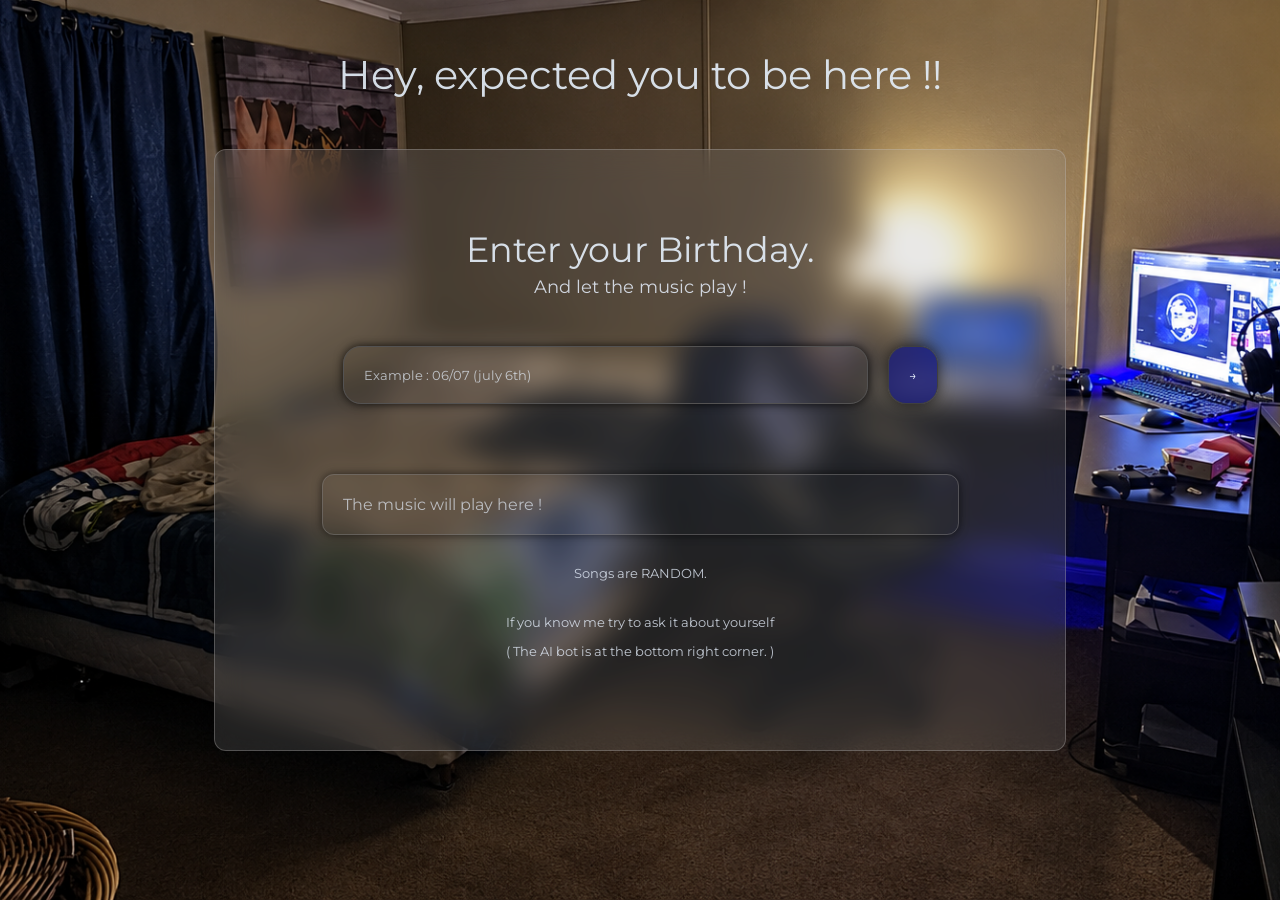
<file: index.html>
<!doctype html>
<html lang="en">
  <head>
    <meta charset="UTF-8" />
    <meta name="viewport" content="width=device-width, initial-scale=1.0" />
    <link rel="preconnect" href="https://fonts.googleapis.com" />
    <link rel="preconnect" href="https://fonts.gstatic.com" crossorigin />
    <link
      href="https://fonts.googleapis.com/css2?family=Montserrat:ital,wght@0,100..900;1,100..900&display=swap"
      rel="stylesheet"
    />
    <title>Person</title>
    <link rel="stylesheet" href="person.css" />
  </head>
  <body>
    <div class="container">
      <div class="header">
        <p>Hey, expected you to be here !!</p>
      </div>
      <div class="music-box">
        <div class="text-container">
          <p class="big-text">Enter your Birthday.</p>
          <p class="small-text">And let the music play !</p>
        </div>
        <div class="input-container">
          <input
            type="text"
            placeholder="Example : 06/07 (july 6th)"
            class="name-input js-name-input"
          />
          <button class="submit-button" onclick="checkName()">→</button>
        </div>
        <div class="music-player">The music will play here !</div>
        <p class="worning">Songs are RANDOM.</p>
        <p class="worning2">If you know me try to ask it about yourself </p>
        <p class="worning3">( The AI bot is at the bottom right corner. )</p>
      </div>
    </div>
    <script src="person.js"></script>
    <script src="https://cdn.botpress.cloud/webchat/v5.0/inject.js"></script>
    <script
      src="https://files.bpcontent.cloud/2026/09/10/14/20260910140347-3BUUYTG4.js"
      defer
    ></script>
  </body>
</html>
</file>
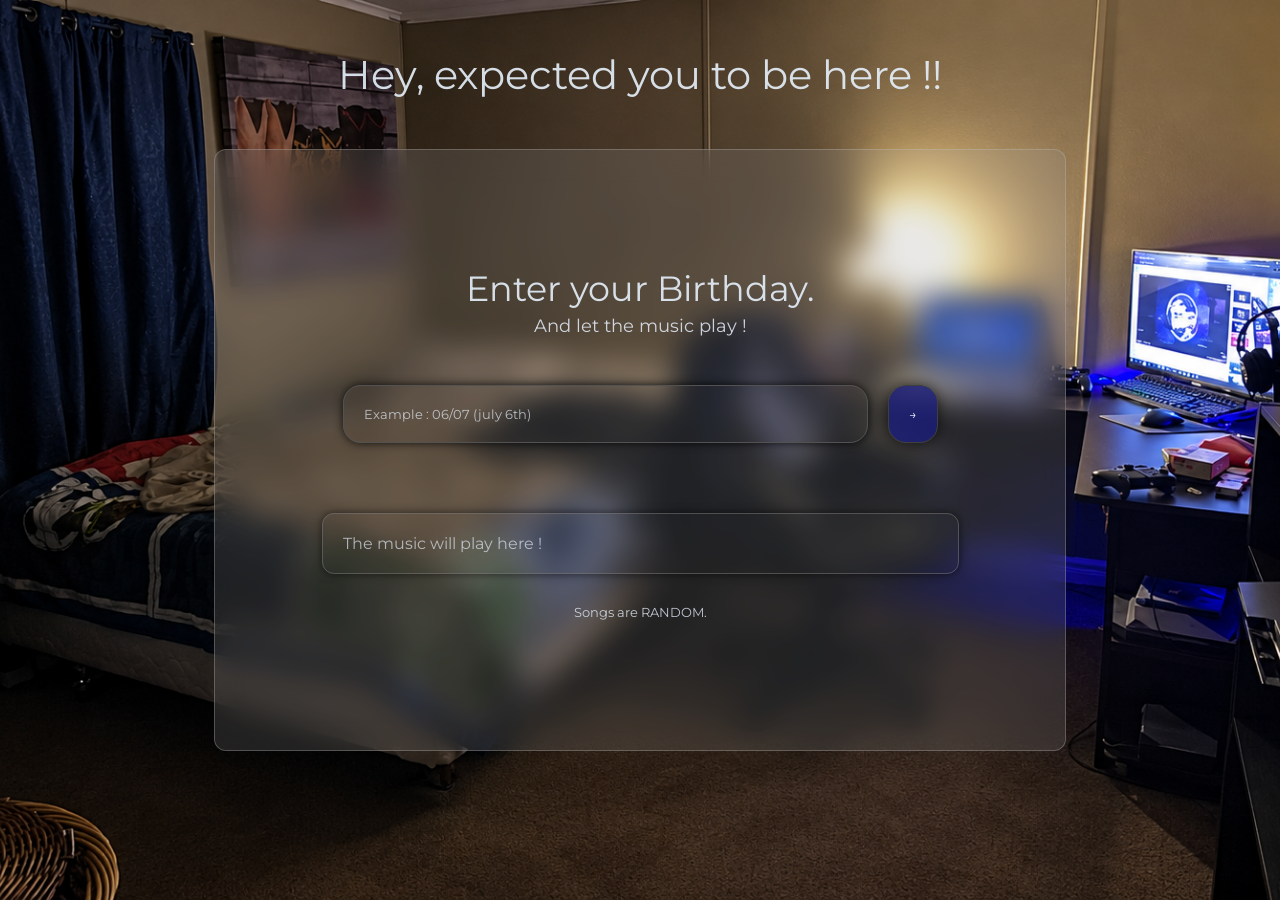
<file: person.html>
<!doctype html>
<html lang="en">
  <head>
    <meta charset="UTF-8" />
    <meta name="viewport" content="width=device-width, initial-scale=1.0" />
    <link rel="preconnect" href="https://fonts.googleapis.com" />
    <link rel="preconnect" href="https://fonts.gstatic.com" crossorigin />
    <link
      href="https://fonts.googleapis.com/css2?family=Montserrat:ital,wght@0,100..900;1,100..900&display=swap"
      rel="stylesheet"
    />
    <title>Person</title>
    <link rel="stylesheet" href="person.css" />
  </head>
  <body>
    <div class="container">
      <div class="header">
        <p>Hey, expected you to be here !!</p>
      </div>
      <div class="music-box">
        <div class="text-container">
          <p class="big-text">Enter your Birthday.</p>
          <p class="small-text">And let the music play !</p>
        </div>
        <div class="input-container">
          <input
            type="text"
            placeholder="Example : 06/07 (july 6th)"
            class="name-input js-name-input"
          />
          <button class="submit-button" onclick="checkName()">→</button>
        </div>
        <div class="music-player">The music will play here !</div>
        <p class="worning">Songs are RANDOM.</p>
      </div>
    </div>
    <script src="person.js"></script>
    <script src="https://cdn.botpress.cloud/webchat/v5.0/inject.js"></script>
    <script
      src="https://files.bpcontent.cloud/2026/09/10/14/20260910140347-3BUUYTG4.js"
      defer
    ></script>
  </body>
</html>
</file>
<file: person.css>
body {
  background-image: url(Images/backgroundPc.png);
  background-size: cover;
  background-position: center;
  background-repeat: no-repeat;
  background-attachment: fixed;
  background-color: black;
  margin: 0;
  color: rgb(234, 239, 245);
  font-family: "Montserrat", sans-serif;
}
.container {
  display: flex;
  flex-direction: column;
  align-items: center;
  justify-content: center;
}
.header {
  font-family: "Montserrat", sans-serif;
  font-size: 40px;
  text-align: center;
  color: rgba(230, 239, 251, 0.907);
  margin: 10px;
}
.music-box {
  height: 600px;
  width: 75%;
  max-width: 850px;
  display: flex;
  flex-direction: column;
  align-items: center;
  justify-content: center;
  background-color: rgba(152, 151, 151, 0.2);
  backdrop-filter: blur(15px);
  -webkit-backdrop-filter: blur(15px);
  border-radius: 12px;
  border: 1px solid rgba(197, 194, 194, 0.3);
}
.text-container {
  margin: 0;
  display: flex;
  flex-direction: column;
  align-items: center;
  justify-content: center;
  color: rgba(230, 239, 251, 0.907);
  font-family: "Montserrat", sans-serif;
}
.big-text {
  font-size: 35px;
  margin-top: 0;
  margin-bottom: 0;
}
.small-text {
  font-size: 18px;
  margin-top: 5px;
  color: rgba(230, 239, 251, 0.85);
}
.input-container {
  width: 70%;
  margin: 30px;
  display: flex;
  flex-direction: row;
  align-items: center;
  justify-content: center;
  margin: 30px 0;
}
.name-input {
  width: 100%;
  background-color: transparent;
  border: none;
  border: solid 1px rgb(83, 82, 82);
  box-shadow: 0 0 10px rgba(0, 0, 0, 0.8);
  padding: 20px 20px;
  border-radius: 18px;
  color: rgb(230, 239, 251);
  font-family: "Montserrat", sans-serif;
}
input::placeholder {
  color: rgba(230, 239, 251, 0.712);
}
.submit-button {
  background: rgba(24, 27, 123, 0.772);
  border: solid 1px rgb(63, 63, 63);
  box-shadow: 0 0 15px rgba(0, 0, 0, 0.7);
  padding: 20px 20px;
  border-radius: 18px;
  color: rgb(230, 239, 251);
  font-family: "Montserrat", sans-serif;
  margin-left: 20px;
}
.music-player {
  padding: 20px;
  box-shadow: 0 0 10px rgba(0, 0, 0, 0.6);
  width: 70%;
  margin-top: 40px;
  color: rgba(230, 239, 251, 0.667);
  display: flex;
  flex-direction: row;
  align-items: center;
  background-color: transparent;
  border-radius: 12px;
  border: 1px solid rgba(125, 123, 123, 0.517);
}
.player-left {
  display: flex;
  flex-direction: row;
  align-items: center;
  justify-content: center;
  height: 80px;
}
.song-img {
  height: 100%;
  border-radius: 20px;
}
.player-middel {
  display: flex;
  flex-direction: column;
  margin-left: 30px;
  margin-right: auto;
}
.song-info {
  margin-bottom: 20px;
  margin-top: -5px;
}
.song-name,
.artist-name {
  margin: 0;
  font-family: "Montserrat", sans-serif;
}
.artist-name {
  margin-top: 3px;
  font-size: 12px;
  color: rgba(230, 239, 251, 0.8);
}
.song-name {
  color: rgba(230, 239, 251, 0.89);
}
.line {
  width: 150px;
  height: 3px;
  margin-right: 20px;
  background: rgb(39, 44, 203);
  border-radius: 4px;
  transform: scaleX(0);
  transform-origin: left;
  animation: stretch 10s ease-in-out infinite;
}

@keyframes stretch {
  0% {
    transform: scaleX(0);
    box-shadow: 0 0 0px rgba(0, 229, 255, 0);
    opacity: 0.7;
  }
  50% {
    transform: scaleX(1);
    box-shadow: 0 0 20px 4px rgba(39, 44, 203, 0.9);
    opacity: 1;
  }
  100% {
    transform: scaleX(0);
    box-shadow: 0 0 0px rgba(0, 229, 255, 0);
    opacity: 0.8;
  }
}
audio {
  width: 120px;
}
.worning {
  font-size: 13px;
  color: rgba(230, 239, 251, 0.8);
  margin-top: 30px;
  text-align: center;
}
.worning2 {
  font-size: 13px;
  color: rgba(230, 239, 251, 0.8);
  margin-top: 20px;
  text-align: center;
}
.worning3 {
  font-size: 13px;
  color: rgba(230, 239, 251, 0.8);
  margin-top: 0;
  text-align: center;
}
@media (max-width: 600px) {
  .header {
    font-size: 30px;
  }
  .music-box {
    width: 87%;
    height: 500px;
  }
  .big-text {
    font-size: 25px;
  }
  .small-text {
    font-size: 15px;
  }

  .input-container {
    width: 87%;
    margin: 20px 0;
  }
  .player-left {
    height: 55px;
  }
  .player-middel {
    margin-left: 15px;
  }
  .artist-name {
    font-size: 9px;
  }
  .song-name {
    font-size: 12px;
  }
  .line {
    width: 80px;
    height: 2px;
  }
  .music-player {
    padding: 12px;
    width: 85%;
  }
  body {
    background-image: url(Images/backgroundMob.jfif);
  }
  .worning {
    font-size: 12px;
    color: rgba(230, 239, 251, 0.8);
    margin-top: 30px;
    text-align: center;
  }
}
</file>
